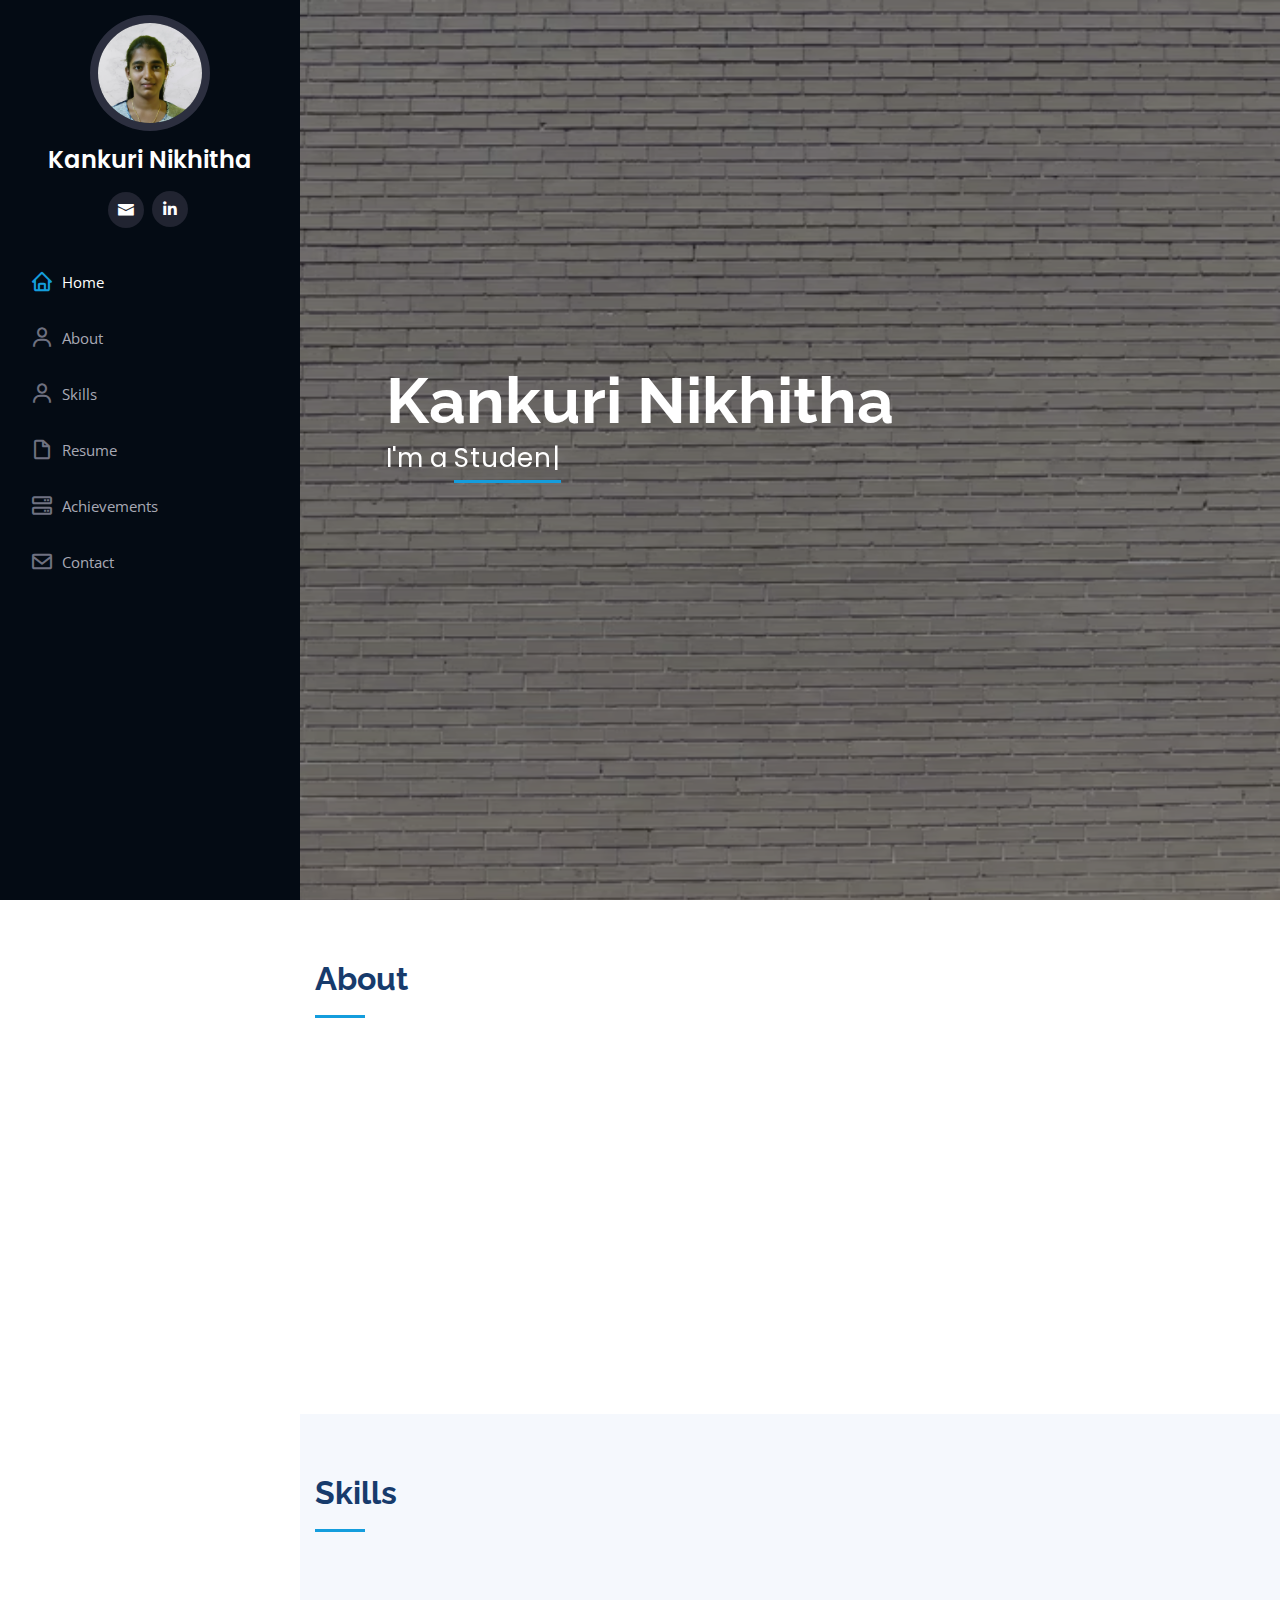
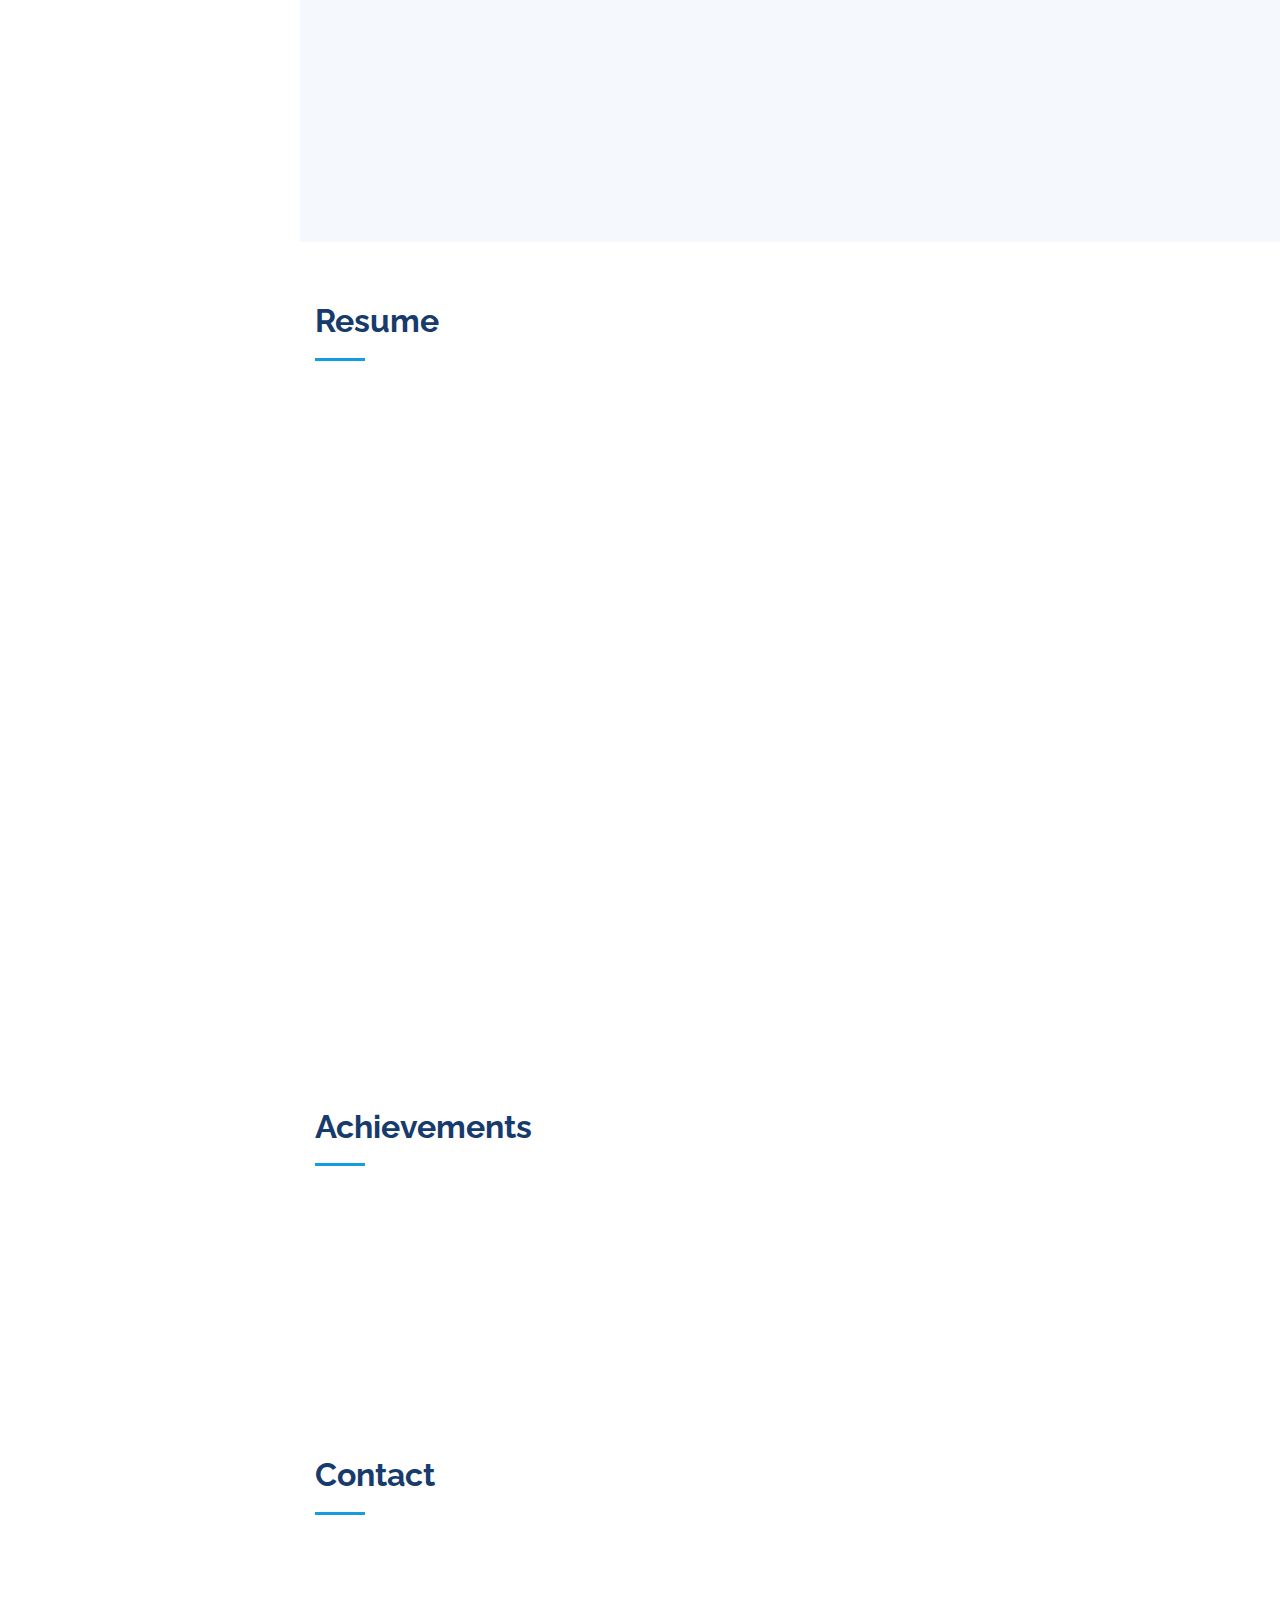
<file: index.html>
<!DOCTYPE html>
<html lang="en">

<head>
  <meta charset="utf-8">
  <meta content="width=device-width, initial-scale=1.0" name="viewport">

  <title>Kankuri Nikhitha</title>
  <meta content="" name="description">
  <meta content="" name="keywords">

  <!-- Google Fonts -->
  <link href="https://fonts.googleapis.com/css?family=Open+Sans:300,300i,400,400i,600,600i,700,700i|Raleway:300,300i,400,400i,500,500i,600,600i,700,700i|Poppins:300,300i,400,400i,500,500i,600,600i,700,700i" rel="stylesheet">

  <!-- Vendor CSS Files -->
  <link href="assets/vendor/bootstrap/css/bootstrap.min.css" rel="stylesheet">
  <link href="assets/vendor/icofont/icofont.min.css" rel="stylesheet">
  <link href="assets/vendor/boxicons/css/boxicons.min.css" rel="stylesheet">
  <link href="assets/vendor/venobox/venobox.css" rel="stylesheet">
  <link href="assets/vendor/owl.carousel/assets/owl.carousel.min.css" rel="stylesheet">
  <link href="assets/vendor/aos/aos.css" rel="stylesheet">

  <!-- Template Main CSS File -->
  <link href="assets/css/style.css" rel="stylesheet">

</head>

<body>

  <!-- ======= Mobile nav toggle button ======= -->
  <button type="button" class="mobile-nav-toggle d-xl-none"><i class="icofont-navigation-menu"></i></button>

  <!-- ======= Header ======= -->
  <header id="header">
    <div class="d-flex flex-column">

      <div class="profile">
        <img src="assets/img//profile-img.jpg" alt="" class="img-fluid rounded-circle">
        <h1 class="text-light"><a href="index.html">Kankuri Nikhitha</a></h1>
        <div class="social-links mt-3 text-center">
          <a href="nikhithakankuri@gmail.com" class=""><i class="icofont-envelope"></i></a>
          <a href="https://www.linkedin.com/in/nikhitha-k-9759351b0/" class="linkedin"><i class="bx bxl-linkedin"></i></a>
        </div>
      </div>

      <nav class="nav-menu">
        <ul>
          <li class="active"><a href="index.html"><i class="bx bx-home"></i> <span>Home</span></a></li>
          <li><a href="#about"><i class="bx bx-user"></i> <span>About</span></a></li>
          <li><a href="#skills"><i class="bx bx-user"></i> <span>Skills</span></a></li>
          <li><a href="#resume"><i class="bx bx-file-blank"></i> <span>Resume</span></a></li>
          <!--<li><a href="#portfolio"><i class="bx bx-book-content"></i> Projects</a></li>-->
          <li><a href="#services"><i class="bx bx-server"></i> Achievements</a></li>
          <li><a href="#contact"><i class="bx bx-envelope"></i> Contact</a></li>

        </ul>
      </nav><!-- .nav-menu -->
      <button type="button" class="mobile-nav-toggle d-xl-none"><i class="icofont-navigation-menu"></i></button>

    </div>
  </header><!-- End Header -->

  <!-- ======= Hero Section ======= -->
  <section id="hero" class="d-flex flex-column justify-content-center align-items-center">
    <div class="hero-container" data-aos="fade-in">
      <h1>Kankuri Nikhitha</h1>
      <p>I'm a <span class="typed" data-typed-items="Student, Developer, Self-Learner, Programmer"></span></p>
    </div>
  </section><!-- End Hero -->

  <main id="main">

    <!-- ======= About Section ======= -->
    <section id="about" class="about">
      <div class="container">

        <div class="section-title">
          <h2>About</h2>
        </div>

        <div class="row">
          <div class="col-lg-4" data-aos="fade-right">
            <img src="assets/img/profile-img.jpg" class="img-fluid" alt="">
          </div>
          <div class="col-lg-8 pt-4 pt-lg-0 content" data-aos="fade-left">
            <div class="row">
              <div class="col-12">
                <ul>
                  <li><i class="icofont-rounded-right"></i> <strong>College:</strong> National Institute of technology Raipur</li>
                  <li><i class="icofont-rounded-right"></i> <strong>Pursuing:</strong> B.Tech in Computer Science and Technology</li>
                  <li><i class="icofont-rounded-right"></i> <strong>Email</strong> nikhithakankuri@gmail.com</li>
                  <li><i class="icofont-rounded-right"></i> <strong>Phone:</strong> +91 8688269125</li>
                </ul>
              </div>
            </div>
            <p>I am currently pursuing BTech in National Institute of Technology Raipur. 
              As of now, I have started learning Web Development and I always love to explore things with great zeal.
              I am very enthusiastic to do competitive programming and apart from this, I love exploring places and doing Art Works.
            </p>
          </div>
        </div>

      </div>
    </section><!-- End About Section -->

    <!-- ======= Skills Section ======= -->
    <section id="skills" class="skills section-bg">
      <div class="container">

        <div class="section-title">
          <h2>Skills</h2>
        </div>

        <div class="row skills-content">

          <div class="col-lg-6" data-aos="fade-up">

            <div class="progress">
              <span class="skill">Data Structures <i class="val">90%</i></span>
              <div class="progress-bar-wrap">
                <div class="progress-bar" role="progressbar" aria-valuenow="90" aria-valuemin="0" aria-valuemax="100"></div>
              </div>
            </div>

            <div class="progress">
              <span class="skill">Algorithms <i class="val">90%</i></span>
              <div class="progress-bar-wrap">
                <div class="progress-bar" role="progressbar" aria-valuenow="90" aria-valuemin="0" aria-valuemax="100"></div>
              </div>
            </div>

            <div class="progress">
              <span class="skill">Java <i class="val">85%</i></span>
              <div class="progress-bar-wrap">
                <div class="progress-bar" role="progressbar" aria-valuenow="85" aria-valuemin="0" aria-valuemax="100"></div>
              </div>
            </div>

            <div class="progress">
              <span class="skill">Node JS <i class="val">50%</i></span>
              <div class="progress-bar-wrap">
                <div class="progress-bar" role="progressbar" aria-valuenow="50" aria-valuemin="0" aria-valuemax="100"></div>
              </div>
            </div>

          </div>

          <div class="col-lg-6" data-aos="fade-up" data-aos-delay="100">
            
            <div class="progress">
              <span class="skill">HTML <i class="val">85%</i></span>
              <div class="progress-bar-wrap">
                <div class="progress-bar" role="progressbar" aria-valuenow="85" aria-valuemin="0" aria-valuemax="100"></div>
              </div>
            </div>
            <div class="progress">
              <span class="skill">CSS <i class="val">80%</i></span>
              <div class="progress-bar-wrap">
                <div class="progress-bar" role="progressbar" aria-valuenow="80" aria-valuemin="0" aria-valuemax="100"></div>
              </div>
            </div>

            <div class="progress">
              <span class="skill">Bootstrap <i class="val">50%</i></span>
              <div class="progress-bar-wrap">
                <div class="progress-bar" role="progressbar" aria-valuenow="50" aria-valuemin="0" aria-valuemax="100"></div>
              </div>
            </div>

            <div class="progress">
              <span class="skill">Javascript <i class="val">70%</i></span>
              <div class="progress-bar-wrap">
                <div class="progress-bar" role="progressbar" aria-valuenow="70" aria-valuemin="0" aria-valuemax="100"></div>
              </div>
            </div>

          </div>

        </div>

      </div>
    </section><!-- End Skills Section -->

    <!-- ======= Resume Section ======= -->
    <section id="resume" class="resume">
      <div class="container">

        <div class="section-title">
          <h2>Resume</h2>
        </div>

        <div class="row">
          <div class="col-lg-10 ml-lg-4" data-aos="fade-up">
            <h3 class="resume-title">Education</h3>
            <div class="resume-item">
              <h4>Bachelors of Technology in Computer Science and Engineering</h4>
              <h5>2019 - 2023</h5>
              <p><em>National Institute of Technology, Raipur</em></p>
              <ul>
                <li>8.57/10.00 CGPA (Till 4th Semester)</li>
              </ul>
            </div>
            <div class="resume-item">
              <h4>Senior Secondary Education</h4>
              <h5>2017 - 2019</h5>
              <p><em>Sri Chaitanya Junior College</em></p>
              <ul>
                <li>9.94/10.00 CGPA</li>
              </ul>
            </div>
            <div class="resume-item">
              <h4>Secondary Education</h4>
              <h5>2017</h5>
              <p><em>Sri Chaitanya Hogh School</em></p>
              <ul>
                <li>10.00/10.00 CGPA</li>
              </ul>
            </div>

          </div>

          <!--
                      <div class="col-lg-6" data-aos="fade-up" data-aos-delay="100">
            <h3 class="resume-title">Professional Experience</h3>
            <div class="resume-item">
              <h4>Senior graphic design specialist</h4>
              <h5>2019 - Present</h5>
              <p><em>Experion, New York, NY </em></p>
              <ul>
                <li>Lead in the design, development, and implementation of the graphic, layout, and production communication materials</li>
                <li>Delegate tasks to the 7 members of the design team and provide counsel on all aspects of the project. </li>
                <li>Supervise the assessment of all graphic materials in order to ensure quality and accuracy of the design</li>
                <li>Oversee the efficient use of production project budgets ranging from $2,000 - $25,000</li>
              </ul>
            </div>
            <div class="resume-item">
              <h4>Graphic design specialist</h4>
              <h5>2017 - 2018</h5>
              <p><em>Stepping Stone Advertising, New York, NY</em></p>
              <ul>
                <li>Developed numerous marketing programs (logos, brochures,infographics, presentations, and advertisements).</li>
                <li>Managed up to 5 projects or tasks at a given time while under pressure</li>
                <li>Recommended and consulted with clients on the most appropriate graphic design</li>
                <li>Created 4+ design presentations and proposals a month for clients and account managers</li>
              </ul>
            </div>
          </div>

          -->
        
        </div>

      </div>
    </section><!-- End Resume Section -->

    <!-- ======= Portfolio Section ======= 
    <section id="portfolio" class="portfolio section-bg">
      <div class="container">

        <div class="section-title">
          <h2>Projects</h2>
        </div>

        <div class="row" data-aos="fade-up">
          <div class="col-lg-12 d-flex justify-content-center">
            <ul id="portfolio-flters">
              <li data-filter="*" class="filter-active">All</li>
              <li data-filter=".filter-web">Web</li>
              <li data-filter=".filter-app">App</li>
            </ul>
          </div>
        </div>

        <div class="row portfolio-container" data-aos="fade-up" data-aos-delay="100">

          <div class="col-lg-4 col-md-6 portfolio-item filter-web">
            <div class="portfolio-wrap">
              <img src="assets/img/portfolio/portfolio-1.jpg" class="img-fluid" alt="">
              <div class="portfolio-links">
                <a href="assets/img/portfolio/portfolio-1.jpg" data-gall="portfolioGallery" class="venobox" title="App 1"><i class="bx bx-plus"></i></a>
                <a href="./portfolio-details.html" title="More Details"><i class="bx bx-link"></i></a>
              </div>
            </div>
          </div>


        </div>

      </div>
    </section> End Portfolio Section -->

    <!-- ======= Achievements Section ======= -->
    <section id="services" class="services">
      <div class="container">

        <div class="section-title">
          <h2>Achievements</h2>
        </div>

        <div class="row">
          <div class="col-lg-4 col-md-6 icon-box" data-aos="fade-up">
            <div class="icon"><i class="icofont-earth"></i></div>
            <h4 class="title"><a href="">JEE Mains</a></h4>
            <p class="description">Among the top 1.05% out of 10 Lakh candidates</p>
          </div>
          <div class="col-lg-4 col-md-6 icon-box" data-aos="fade-up" data-aos-delay="100">
            <div class="icon"><i class="icofont-chart-bar-graph"></i></div>
            <h4 class="title"><a href="">IIT JEE Advanced</a></h4>
            <p class="description">Among the top 5% out of 2.45 Lakh candidates</p>
          </div>
        </div>

      </div>
    </section><!-- End Services Section -->

    <!-- ======= Contact Section ======= -->
    <section id="contact" class="contact">
      <div class="container">

        <div class="section-title">
          <h2>Contact</h2>
        </div>

        <div class="row" data-aos="fade-in">

          <div class="col-lg-5 d-flex align-items-stretch">
            <div class="info">
              <div class="email">
                <i class="icofont-envelope"></i>
                <h4>Email:</h4>
                <p>nikhithakankuri@gmail.com</p>
              </div>

              <div class="phone">
                <i class="icofont-phone"></i>
                <h4>Call:</h4>
                <p>+91 8688269125</p>
              </div>
            </div>

          </div>

          <div class="col-lg-7 mt-5 mt-lg-0 d-flex align-items-stretch">
            <form action="forms/contact.php" method="post" role="form" class="php-email-form">
              <div class="form-row">
                <div class="form-group col-md-6">
                  <label for="name">Your Name</label>
                  <input type="text" name="name" class="form-control" id="name" data-rule="minlen:4" data-msg="Please enter at least 4 chars" />
                  <div class="validate"></div>
                </div>
                <div class="form-group col-md-6">
                  <label for="name">Your Email</label>
                  <input type="email" class="form-control" name="email" id="email" data-rule="email" data-msg="Please enter a valid email" />
                  <div class="validate"></div>
                </div>
              </div>
              <div class="form-group">
                <label for="name">Subject</label>
                <input type="text" class="form-control" name="subject" id="subject" data-rule="minlen:4" data-msg="Please enter at least 8 chars of subject" />
                <div class="validate"></div>
              </div>
              <div class="form-group">
                <label for="name">Message</label>
                <textarea class="form-control" name="message" rows="10" data-rule="required" data-msg="Please write something for us"></textarea>
                <div class="validate"></div>
              </div>
              <div class="mb-3">
                <div class="loading">Loading</div>
                <div class="error-message"></div>
                <div class="sent-message">Your message has been sent. Thank you!</div>
              </div>
              <div class="text-center"><button type="submit">Send Message</button></div>
            </form>
          </div>

        </div>

      </div>
    </section><!-- End Contact Section -->

  </main><!-- End #main -->

  <!-- ======= Footer ======= 
  <footer id="footer">
    <div class="container">
      <div class="copyright">
        &copy; Copyright <strong><span>Mystery Code</span></strong>
      </div>
      <div class="credits">
       Designed by <a href="#">Mystery Code</a>
      </div>
    </div> 
  </footer>-->

  <a href="#" class="back-to-top"><i class="icofont-simple-up"></i></a>

  <!-- Vendor JS Files -->
  <script src="assets/vendor/jquery/jquery.min.js"></script>
  <script src="assets/vendor/bootstrap/js/bootstrap.bundle.min.js"></script>
  <script src="assets/vendor/jquery.easing/jquery.easing.min.js"></script>
  <script src="assets/vendor/php-email-form/validate.js"></script>
  <script src="assets/vendor/waypoints/jquery.waypoints.min.js"></script>
  <script src="assets/vendor/counterup/counterup.min.js"></script>
  <script src="assets/vendor/isotope-layout/isotope.pkgd.min.js"></script>
  <script src="assets/vendor/venobox/venobox.min.js"></script>
  <script src="assets/vendor/owl.carousel/owl.carousel.min.js"></script>
  <script src="assets/vendor/typed.js/typed.min.js"></script>
  <script src="assets/vendor/aos/aos.js"></script>

  <!-- Template Main JS File -->
  <script src="assets/js/main.js"></script>

</body>

</html>
</file>
<file: assets/vendor/venobox/venobox.css>
/* ------ venobox.css --------*/
.vbox-overlay *, .vbox-overlay *:before, .vbox-overlay *:after{
    -webkit-backface-visibility: hidden;
    -webkit-box-sizing:border-box;
    -moz-box-sizing:border-box;
    box-sizing:border-box;
}
.vbox-overlay * { 
    -webkit-backface-visibility: visible;
    backface-visibility: visible;
}
.vbox-overlay{
    display: -webkit-flex;
    display: flex;
    -webkit-flex-direction: column;
    flex-direction: column;
    -webkit-justify-content: center;
    justify-content: center;
    -webkit-align-items: center;
    align-items: center;
    position: fixed;
    left: 0;
    top: 0;
    bottom: 0;
    right: 0;
    z-index: 999999;
}

/* ----- navigation ----- */
.vbox-title{
    width: 100%;
    height: 40px;
    float: left;
    text-align: center;
    line-height: 28px;
    font-size: 12px;
    padding: 6px 50px;
    overflow: hidden;
    position: fixed;
    display: none;
    left: 0;
    z-index: 89;
}
.vbox-close{
    cursor: pointer;
    position: fixed;
    top: -1px;
    right: 0;
    width: 50px;
    height: 40px;
    padding: 6px;
    display: block;
    background-position:10px center;
    overflow: hidden;
    font-size: 24px;
    line-height: 1;
    text-align: center;
    z-index: 99;
}
.vbox-left{
    cursor: pointer;
    position: fixed;
    left: 0;
    height: 40px;
    overflow: hidden;
    line-height: 28px;
    font-size: 12px;
    z-index: 99;
    display: flex;
    align-items:center;
}
.vbox-num{
    display: inline-block;
    margin: 6px 0 6px 15px;
}
/* ----- Social share ----- */
.vbox-share{
    line-height: 28px;
    font-size: 12px;
    overflow: hidden;
    position: fixed;
    left: 0;
    z-index: 98;
    display: flex;
    align-items:center;
    justify-content: center;
    width: 100%;
    text-align: center;
}
.vbox-share svg{
    max-height: 28px;
    width: 28px;
    z-index: 10;
    margin-left: 12px;
    margin-top: 6px;
    margin-bottom: 6px;
    vertical-align: middle;
}


/* ----- navigation ARROWS ----- */
.vbox-next, .vbox-prev{
    position: fixed;
    top: 50%;
    margin-top: -15px;
    overflow: hidden;
    cursor: pointer;
    display: block;
    width: 45px;
    height: 45px;
    z-index: 99;
}
.vbox-next span, .vbox-prev span{
    position: relative;
    width: 20px;
    height: 20px;
    border: 2px solid transparent;
    border-top-color: #B6B6B6;
    border-right-color: #B6B6B6;
    text-indent: -100px;
    position: absolute;
    top: 8px;
    display: block;
}
.vbox-prev{
    left: 15px;
}
.vbox-next{
    right: 15px;
}
.vbox-prev span{
    left: 10px;
    -ms-transform: rotate(-135deg);
    -webkit-transform: rotate(-135deg);
    transform: rotate(-135deg);
}
.vbox-next span{
    -ms-transform: rotate(45deg);
    -webkit-transform: rotate(45deg);
    transform: rotate(45deg);
    right: 10px;
}
/* ------- inline window ------ */
.vbox-inline{
    width: 420px;
    height: 315px;
    height: 70vh;
    padding: 10px;
    background: #fff;
    margin: 0 auto;
    overflow: auto;
    text-align: left;
}
/* ------- Video & iFrames window ------ */
.venoframe{
    max-width: 100%;
    width: 100%;
    border: none;
    width: 100%;
    height: 260px;
    height: 70vh;
}
.venoframe.vbvid{
    height: 260px;
}
@media (min-width: 768px) {
    .venoframe, .vbox-inline{
        width: 90%;
        height: 360px;
        height: 70vh;
    }
    .venoframe.vbvid{
        width: 640px;
        height: 360px;
    }
}
@media (min-width: 992px) {
    .venoframe, .vbox-inline{
        max-width: 1200px;
        width: 80%;
        height: 540px;
        height: 70vh;
    }
    .venoframe.vbvid{
        width: 960px;
        height: 540px;
    }
}
/* 
Please do NOT edit this part! 
or at least read this note: http://i.imgur.com/7C0ws9e.gif
*/
.vbox-open{
    overflow: hidden;
}
.vbox-container{
    position: absolute;
    left: 0;
    right: 0;
    top: 0;
    bottom: 0;
    overflow-x: hidden;
    overflow-y: scroll;
    overflow-scrolling: touch;
    -webkit-overflow-scrolling: touch;
    z-index: 20;
    max-height: 100%;

}

.vbox-content{
    text-align: center;
    float: left;
    width: 100%;
    position: relative;
    overflow: hidden;
    padding: 20px 4%;
}
.vbox-container img{
    max-width: 100%;
    height: auto;
}
.vbox-figlio{
    box-shadow: 0 0 12px rgba(0,0,0,0.19), 0 6px 6px rgba(0,0,0,0.23);
    max-width: 100%;
    text-align: initial;
}
img.vbox-figlio{
    -webkit-user-select: none;
-khtml-user-select: none;
-moz-user-select: none;
-o-user-select: none;
user-select: none;
}
.vbox-content.swipe-left{
    margin-left: -200px !important;
}
.vbox-content.swipe-right{
    margin-left: 200px !important;
}
.vbox-animated{
    webkit-transition: margin 300ms ease-out;
    transition: margin 300ms ease-out;
}

/* ---------- preloader ----------
 * SPINKIT 
 * http://tobiasahlin.com/spinkit/
-------------------------------- */
.sk-double-bounce,.sk-rotating-plane{width:40px;height:40px;margin:40px auto}.sk-rotating-plane{background-color:#333;-webkit-animation:sk-rotatePlane 1.2s infinite ease-in-out;animation:sk-rotatePlane 1.2s infinite ease-in-out}@-webkit-keyframes sk-rotatePlane{0%{-webkit-transform:perspective(120px) rotateX(0) rotateY(0);transform:perspective(120px) rotateX(0) rotateY(0)}50%{-webkit-transform:perspective(120px) rotateX(-180.1deg) rotateY(0);transform:perspective(120px) rotateX(-180.1deg) rotateY(0)}100%{-webkit-transform:perspective(120px) rotateX(-180deg) rotateY(-179.9deg);transform:perspective(120px) rotateX(-180deg) rotateY(-179.9deg)}}@keyframes sk-rotatePlane{0%{-webkit-transform:perspective(120px) rotateX(0) rotateY(0);transform:perspective(120px) rotateX(0) rotateY(0)}50%{-webkit-transform:perspective(120px) rotateX(-180.1deg) rotateY(0);transform:perspective(120px) rotateX(-180.1deg) rotateY(0)}100%{-webkit-transform:perspective(120px) rotateX(-180deg) rotateY(-179.9deg);transform:perspective(120px) rotateX(-180deg) rotateY(-179.9deg)}}.sk-double-bounce{position:relative}.sk-double-bounce .sk-child{width:100%;height:100%;border-radius:50%;background-color:#333;opacity:.6;position:absolute;top:0;left:0;-webkit-animation:sk-doubleBounce 2s infinite ease-in-out;animation:sk-doubleBounce 2s infinite ease-in-out}.sk-chasing-dots .sk-child,.sk-spinner-pulse,.sk-three-bounce .sk-child{background-color:#333;border-radius:100%}.sk-double-bounce .sk-double-bounce2{-webkit-animation-delay:-1s;animation-delay:-1s}@-webkit-keyframes sk-doubleBounce{0%,100%{-webkit-transform:scale(0);transform:scale(0)}50%{-webkit-transform:scale(1);transform:scale(1)}}@keyframes sk-doubleBounce{0%,100%{-webkit-transform:scale(0);transform:scale(0)}50%{-webkit-transform:scale(1);transform:scale(1)}}.sk-wave{margin:40px auto;width:50px;height:40px;text-align:center;font-size:10px}.sk-wave .sk-rect{background-color:#333;height:100%;width:6px;display:inline-block;-webkit-animation:sk-waveStretchDelay 1.2s infinite ease-in-out;animation:sk-waveStretchDelay 1.2s infinite ease-in-out}.sk-wave .sk-rect1{-webkit-animation-delay:-1.2s;animation-delay:-1.2s}.sk-wave .sk-rect2{-webkit-animation-delay:-1.1s;animation-delay:-1.1s}.sk-wave .sk-rect3{-webkit-animation-delay:-1s;animation-delay:-1s}.sk-wave .sk-rect4{-webkit-animation-delay:-.9s;animation-delay:-.9s}.sk-wave .sk-rect5{-webkit-animation-delay:-.8s;animation-delay:-.8s}@-webkit-keyframes sk-waveStretchDelay{0%,100%,40%{-webkit-transform:scaleY(.4);transform:scaleY(.4)}20%{-webkit-transform:scaleY(1);transform:scaleY(1)}}@keyframes sk-waveStretchDelay{0%,100%,40%{-webkit-transform:scaleY(.4);transform:scaleY(.4)}20%{-webkit-transform:scaleY(1);transform:scaleY(1)}}.sk-wandering-cubes{margin:40px auto;width:40px;height:40px;position:relative}.sk-wandering-cubes .sk-cube{background-color:#333;width:10px;height:10px;position:absolute;top:0;left:0;-webkit-animation:sk-wanderingCube 1.8s ease-in-out -1.8s infinite both;animation:sk-wanderingCube 1.8s ease-in-out -1.8s infinite both}.sk-chasing-dots,.sk-spinner-pulse{width:40px;height:40px;margin:40px auto}.sk-wandering-cubes .sk-cube2{-webkit-animation-delay:-.9s;animation-delay:-.9s}@-webkit-keyframes sk-wanderingCube{0%{-webkit-transform:rotate(0);transform:rotate(0)}25%{-webkit-transform:translateX(30px) rotate(-90deg) scale(.5);transform:translateX(30px) rotate(-90deg) scale(.5)}50%{-webkit-transform:translateX(30px) translateY(30px) rotate(-179deg);transform:translateX(30px) translateY(30px) rotate(-179deg)}50.1%{-webkit-transform:translateX(30px) translateY(30px) rotate(-180deg);transform:translateX(30px) translateY(30px) rotate(-180deg)}75%{-webkit-transform:translateX(0) translateY(30px) rotate(-270deg) scale(.5);transform:translateX(0) translateY(30px) rotate(-270deg) scale(.5)}100%{-webkit-transform:rotate(-360deg);transform:rotate(-360deg)}}@keyframes sk-wanderingCube{0%{-webkit-transform:rotate(0);transform:rotate(0)}25%{-webkit-transform:translateX(30px) rotate(-90deg) scale(.5);transform:translateX(30px) rotate(-90deg) scale(.5)}50%{-webkit-transform:translateX(30px) translateY(30px) rotate(-179deg);transform:translateX(30px) translateY(30px) rotate(-179deg)}50.1%{-webkit-transform:translateX(30px) translateY(30px) rotate(-180deg);transform:translateX(30px) translateY(30px) rotate(-180deg)}75%{-webkit-transform:translateX(0) translateY(30px) rotate(-270deg) scale(.5);transform:translateX(0) translateY(30px) rotate(-270deg) scale(.5)}100%{-webkit-transform:rotate(-360deg);transform:rotate(-360deg)}}.sk-spinner-pulse{-webkit-animation:sk-pulseScaleOut 1s infinite ease-in-out;animation:sk-pulseScaleOut 1s infinite ease-in-out}@-webkit-keyframes sk-pulseScaleOut{0%{-webkit-transform:scale(0);transform:scale(0)}100%{-webkit-transform:scale(1);transform:scale(1);opacity:0}}@keyframes sk-pulseScaleOut{0%{-webkit-transform:scale(0);transform:scale(0)}100%{-webkit-transform:scale(1);transform:scale(1);opacity:0}}.sk-chasing-dots{position:relative;text-align:center;-webkit-animation:sk-chasingDotsRotate 2s infinite linear;animation:sk-chasingDotsRotate 2s infinite linear}.sk-chasing-dots .sk-child{width:60%;height:60%;display:inline-block;position:absolute;top:0;-webkit-animation:sk-chasingDotsBounce 2s infinite ease-in-out;animation:sk-chasingDotsBounce 2s infinite ease-in-out}.sk-chasing-dots .sk-dot2{top:auto;bottom:0;-webkit-animation-delay:-1s;animation-delay:-1s}@-webkit-keyframes sk-chasingDotsRotate{100%{-webkit-transform:rotate(360deg);transform:rotate(360deg)}}@keyframes sk-chasingDotsRotate{100%{-webkit-transform:rotate(360deg);transform:rotate(360deg)}}@-webkit-keyframes sk-chasingDotsBounce{0%,100%{-webkit-transform:scale(0);transform:scale(0)}50%{-webkit-transform:scale(1);transform:scale(1)}}@keyframes sk-chasingDotsBounce{0%,100%{-webkit-transform:scale(0);transform:scale(0)}50%{-webkit-transform:scale(1);transform:scale(1)}}.sk-three-bounce{margin:40px auto;width:80px;text-align:center}.sk-three-bounce .sk-child{width:20px;height:20px;display:inline-block;-webkit-animation:sk-three-bounce 1.4s ease-in-out 0s infinite both;animation:sk-three-bounce 1.4s ease-in-out 0s infinite both}.sk-circle .sk-child:before,.sk-fading-circle .sk-circle:before{display:block;border-radius:100%;content:'';background-color:#333}.sk-three-bounce .sk-bounce1{-webkit-animation-delay:-.32s;animation-delay:-.32s}.sk-three-bounce .sk-bounce2{-webkit-animation-delay:-.16s;animation-delay:-.16s}@-webkit-keyframes sk-three-bounce{0%,100%,80%{-webkit-transform:scale(0);transform:scale(0)}40%{-webkit-transform:scale(1);transform:scale(1)}}@keyframes sk-three-bounce{0%,100%,80%{-webkit-transform:scale(0);transform:scale(0)}40%{-webkit-transform:scale(1);transform:scale(1)}}.sk-circle{margin:40px auto;width:40px;height:40px;position:relative}.sk-circle .sk-child{width:100%;height:100%;position:absolute;left:0;top:0}.sk-circle .sk-child:before{margin:0 auto;width:15%;height:15%;-webkit-animation:sk-circleBounceDelay 1.2s infinite ease-in-out both;animation:sk-circleBounceDelay 1.2s infinite ease-in-out both}.sk-circle .sk-circle2{-webkit-transform:rotate(30deg);-ms-transform:rotate(30deg);transform:rotate(30deg)}.sk-circle .sk-circle3{-webkit-transform:rotate(60deg);-ms-transform:rotate(60deg);transform:rotate(60deg)}.sk-circle .sk-circle4{-webkit-transform:rotate(90deg);-ms-transform:rotate(90deg);transform:rotate(90deg)}.sk-circle .sk-circle5{-webkit-transform:rotate(120deg);-ms-transform:rotate(120deg);transform:rotate(120deg)}.sk-circle .sk-circle6{-webkit-transform:rotate(150deg);-ms-transform:rotate(150deg);transform:rotate(150deg)}.sk-circle .sk-circle7{-webkit-transform:rotate(180deg);-ms-transform:rotate(180deg);transform:rotate(180deg)}.sk-circle .sk-circle8{-webkit-transform:rotate(210deg);-ms-transform:rotate(210deg);transform:rotate(210deg)}.sk-circle .sk-circle9{-webkit-transform:rotate(240deg);-ms-transform:rotate(240deg);transform:rotate(240deg)}.sk-circle .sk-circle10{-webkit-transform:rotate(270deg);-ms-transform:rotate(270deg);transform:rotate(270deg)}.sk-circle .sk-circle11{-webkit-transform:rotate(300deg);-ms-transform:rotate(300deg);transform:rotate(300deg)}.sk-circle .sk-circle12{-webkit-transform:rotate(330deg);-ms-transform:rotate(330deg);transform:rotate(330deg)}.sk-circle .sk-circle2:before{-webkit-animation-delay:-1.1s;animation-delay:-1.1s}.sk-circle .sk-circle3:before{-webkit-animation-delay:-1s;animation-delay:-1s}.sk-circle .sk-circle4:before{-webkit-animation-delay:-.9s;animation-delay:-.9s}.sk-circle .sk-circle5:before{-webkit-animation-delay:-.8s;animation-delay:-.8s}.sk-circle .sk-circle6:before{-webkit-animation-delay:-.7s;animation-delay:-.7s}.sk-circle .sk-circle7:before{-webkit-animation-delay:-.6s;animation-delay:-.6s}.sk-circle .sk-circle8:before{-webkit-animation-delay:-.5s;animation-delay:-.5s}.sk-circle .sk-circle9:before{-webkit-animation-delay:-.4s;animation-delay:-.4s}.sk-circle .sk-circle10:before{-webkit-animation-delay:-.3s;animation-delay:-.3s}.sk-circle .sk-circle11:before{-webkit-animation-delay:-.2s;animation-delay:-.2s}.sk-circle .sk-circle12:before{-webkit-animation-delay:-.1s;animation-delay:-.1s}@-webkit-keyframes sk-circleBounceDelay{0%,100%,80%{-webkit-transform:scale(0);transform:scale(0)}40%{-webkit-transform:scale(1);transform:scale(1)}}@keyframes sk-circleBounceDelay{0%,100%,80%{-webkit-transform:scale(0);transform:scale(0)}40%{-webkit-transform:scale(1);transform:scale(1)}}.sk-cube-grid{width:40px;height:40px;margin:40px auto}.sk-cube-grid .sk-cube{width:33.33%;height:33.33%;background-color:#333;float:left;-webkit-animation:sk-cubeGridScaleDelay 1.3s infinite ease-in-out;animation:sk-cubeGridScaleDelay 1.3s infinite ease-in-out}.sk-cube-grid .sk-cube1{-webkit-animation-delay:.2s;animation-delay:.2s}.sk-cube-grid .sk-cube2{-webkit-animation-delay:.3s;animation-delay:.3s}.sk-cube-grid .sk-cube3{-webkit-animation-delay:.4s;animation-delay:.4s}.sk-cube-grid .sk-cube4{-webkit-animation-delay:.1s;animation-delay:.1s}.sk-cube-grid .sk-cube5{-webkit-animation-delay:.2s;animation-delay:.2s}.sk-cube-grid .sk-cube6{-webkit-animation-delay:.3s;animation-delay:.3s}.sk-cube-grid .sk-cube7{-webkit-animation-delay:0ms;animation-delay:0ms}.sk-cube-grid .sk-cube8{-webkit-animation-delay:.1s;animation-delay:.1s}.sk-cube-grid .sk-cube9{-webkit-animation-delay:.2s;animation-delay:.2s}@-webkit-keyframes sk-cubeGridScaleDelay{0%,100%,70%{-webkit-transform:scale3D(1,1,1);transform:scale3D(1,1,1)}35%{-webkit-transform:scale3D(0,0,1);transform:scale3D(0,0,1)}}@keyframes sk-cubeGridScaleDelay{0%,100%,70%{-webkit-transform:scale3D(1,1,1);transform:scale3D(1,1,1)}35%{-webkit-transform:scale3D(0,0,1);transform:scale3D(0,0,1)}}.sk-fading-circle{margin:40px auto;width:40px;height:40px;position:relative}.sk-fading-circle .sk-circle{width:100%;height:100%;position:absolute;left:0;top:0}.sk-fading-circle .sk-circle:before{margin:0 auto;width:15%;height:15%;-webkit-animation:sk-circleFadeDelay 1.2s infinite ease-in-out both;animation:sk-circleFadeDelay 1.2s infinite ease-in-out both}.sk-fading-circle .sk-circle2{-webkit-transform:rotate(30deg);-ms-transform:rotate(30deg);transform:rotate(30deg)}.sk-fading-circle .sk-circle3{-webkit-transform:rotate(60deg);-ms-transform:rotate(60deg);transform:rotate(60deg)}.sk-fading-circle .sk-circle4{-webkit-transform:rotate(90deg);-ms-transform:rotate(90deg);transform:rotate(90deg)}.sk-fading-circle .sk-circle5{-webkit-transform:rotate(120deg);-ms-transform:rotate(120deg);transform:rotate(120deg)}.sk-fading-circle .sk-circle6{-webkit-transform:rotate(150deg);-ms-transform:rotate(150deg);transform:rotate(150deg)}.sk-fading-circle .sk-circle7{-webkit-transform:rotate(180deg);-ms-transform:rotate(180deg);transform:rotate(180deg)}.sk-fading-circle .sk-circle8{-webkit-transform:rotate(210deg);-ms-transform:rotate(210deg);transform:rotate(210deg)}.sk-fading-circle .sk-circle9{-webkit-transform:rotate(240deg);-ms-transform:rotate(240deg);transform:rotate(240deg)}.sk-fading-circle .sk-circle10{-webkit-transform:rotate(270deg);-ms-transform:rotate(270deg);transform:rotate(270deg)}.sk-fading-circle .sk-circle11{-webkit-transform:rotate(300deg);-ms-transform:rotate(300deg);transform:rotate(300deg)}.sk-fading-circle .sk-circle12{-webkit-transform:rotate(330deg);-ms-transform:rotate(330deg);transform:rotate(330deg)}.sk-fading-circle .sk-circle2:before{-webkit-animation-delay:-1.1s;animation-delay:-1.1s}.sk-fading-circle .sk-circle3:before{-webkit-animation-delay:-1s;animation-delay:-1s}.sk-fading-circle .sk-circle4:before{-webkit-animation-delay:-.9s;animation-delay:-.9s}.sk-fading-circle .sk-circle5:before{-webkit-animation-delay:-.8s;animation-delay:-.8s}.sk-fading-circle .sk-circle6:before{-webkit-animation-delay:-.7s;animation-delay:-.7s}.sk-fading-circle .sk-circle7:before{-webkit-animation-delay:-.6s;animation-delay:-.6s}.sk-fading-circle .sk-circle8:before{-webkit-animation-delay:-.5s;animation-delay:-.5s}.sk-fading-circle .sk-circle9:before{-webkit-animation-delay:-.4s;animation-delay:-.4s}.sk-fading-circle .sk-circle10:before{-webkit-animation-delay:-.3s;animation-delay:-.3s}.sk-fading-circle .sk-circle11:before{-webkit-animation-delay:-.2s;animation-delay:-.2s}.sk-fading-circle .sk-circle12:before{-webkit-animation-delay:-.1s;animation-delay:-.1s}@-webkit-keyframes sk-circleFadeDelay{0%,100%,39%{opacity:0}40%{opacity:1}}@keyframes sk-circleFadeDelay{0%,100%,39%{opacity:0}40%{opacity:1}}.sk-folding-cube{margin:40px auto;width:40px;height:40px;position:relative;-webkit-transform:rotateZ(45deg);transform:rotateZ(45deg)}.sk-folding-cube .sk-cube{float:left;width:50%;height:50%;position:relative;-webkit-transform:scale(1.1);-ms-transform:scale(1.1);transform:scale(1.1)}.sk-folding-cube .sk-cube:before{content:'';position:absolute;top:0;left:0;width:100%;height:100%;background-color:#333;-webkit-animation:sk-foldCubeAngle 2.4s infinite linear both;animation:sk-foldCubeAngle 2.4s infinite linear both;-webkit-transform-origin:100% 100%;-ms-transform-origin:100% 100%;transform-origin:100% 100%}.sk-folding-cube .sk-cube2{-webkit-transform:scale(1.1) rotateZ(90deg);transform:scale(1.1) rotateZ(90deg)}.sk-folding-cube .sk-cube3{-webkit-transform:scale(1.1) rotateZ(180deg);transform:scale(1.1) rotateZ(180deg)}.sk-folding-cube .sk-cube4{-webkit-transform:scale(1.1) rotateZ(270deg);transform:scale(1.1) rotateZ(270deg)}.sk-folding-cube .sk-cube2:before{-webkit-animation-delay:.3s;animation-delay:.3s}.sk-folding-cube .sk-cube3:before{-webkit-animation-delay:.6s;animation-delay:.6s}.sk-folding-cube .sk-cube4:before{-webkit-animation-delay:.9s;animation-delay:.9s}@-webkit-keyframes sk-foldCubeAngle{0%,10%{-webkit-transform:perspective(140px) rotateX(-180deg);transform:perspective(140px) rotateX(-180deg);opacity:0}25%,75%{-webkit-transform:perspective(140px) rotateX(0);transform:perspective(140px) rotateX(0);opacity:1}100%,90%{-webkit-transform:perspective(140px) rotateY(180deg);transform:perspective(140px) rotateY(180deg);opacity:0}}@keyframes sk-foldCubeAngle{0%,10%{-webkit-transform:perspective(140px) rotateX(-180deg);transform:perspective(140px) rotateX(-180deg);opacity:0}25%,75%{-webkit-transform:perspective(140px) rotateX(0);transform:perspective(140px) rotateX(0);opacity:1}100%,90%{-webkit-transform:perspective(140px) rotateY(180deg);transform:perspective(140px) rotateY(180deg);opacity:0}}
</file>
<file: assets/css/style.css>
/*--------------------------------------------------------------
# General
--------------------------------------------------------------*/
body {
  font-family: "Open Sans", sans-serif;
  color: #272829;
}

a {
  color: #149ddd;
}

a:hover {
  color: #37b3ed;
  text-decoration: none;
}

h1, h2, h3, h4, h5, h6 {
  font-family: "Raleway", sans-serif;
}

/*--------------------------------------------------------------
# Back to top button
--------------------------------------------------------------*/
.back-to-top {
  position: fixed;
  display: none;
  width: 40px;
  height: 40px;
  border-radius: 50px;
  right: 15px;
  bottom: 15px;
  background: #149ddd;
  color: #fff;
  transition: display 0.5s ease-in-out;
  z-index: 99999;
}

.back-to-top i {
  font-size: 24px;
  position: absolute;
  top: 7px;
  left: 8px;
}

.back-to-top:hover {
  color: #fff;
  background: #2eafec;
  transition: background 0.2s ease-in-out;
}

/*--------------------------------------------------------------
# Header
--------------------------------------------------------------*/
#header {
  position: fixed;
  top: 0;
  left: 0;
  bottom: 0;
  width: 300px;
  transition: all ease-in-out 0.5s;
  z-index: 9997;
  transition: all 0.5s;
  padding: 0 15px;
  background: #040b14;
  overflow-y: auto;
}

#header .profile img {
  margin: 15px auto;
  display: block;
  width: 120px;
  border: 8px solid #2c2f3f;
}

#header .profile h1 {
  font-size: 24px;
  margin: 0;
  padding: 0;
  font-weight: 600;
  -moz-text-align-last: center;
  text-align-last: center;
  font-family: "Poppins", sans-serif;
}

#header .profile h1 a, #header .profile h1 a:hover {
  color: #fff;
  text-decoration: none;
}

#header .profile .social-links a {
  font-size: 18px;
  display: inline-block;
  background: #212431;
  color: #fff;
  line-height: 1;
  padding: 8px 0;
  margin-right: 4px;
  border-radius: 50%;
  text-align: center;
  width: 36px;
  height: 36px;
  transition: 0.3s;
}

#header .profile .social-links a:hover {
  background: #149ddd;
  color: #fff;
  text-decoration: none;
}

#main {
  margin-left: 300px;
}

@media (max-width: 1199px) {
  #header {
    left: -300px;
  }
  #main {
    margin-left: 0;
  }
}

/*--------------------------------------------------------------
# Navigation Menu
--------------------------------------------------------------*/
/* Desktop Navigation */
.nav-menu {
  padding-top: 30px;
}

.nav-menu * {
  margin: 0;
  padding: 0;
  list-style: none;
}

.nav-menu > ul > li {
  position: relative;
  white-space: nowrap;
}

.nav-menu a {
  display: flex;
  align-items: center;
  color: #a8a9b4;
  padding: 12px 15px;
  margin-bottom: 8px;
  transition: 0.3s;
  font-size: 15px;
}

.nav-menu a i {
  font-size: 24px;
  padding-right: 8px;
  color: #6f7180;
}

.nav-menu a:hover, .nav-menu .active > a, .nav-menu li:hover > a {
  text-decoration: none;
  color: #fff;
}

.nav-menu a:hover i, .nav-menu .active > a i, .nav-menu li:hover > a i {
  color: #149ddd;
}

/* Mobile Navigation */
.mobile-nav-toggle {
  position: fixed;
  right: 15px;
  top: 15px;
  z-index: 9998;
  border: 0;
  background: none;
  font-size: 24px;
  transition: all 0.4s;
  outline: none !important;
  line-height: 1;
  cursor: pointer;
  text-align: right;
}

.mobile-nav-toggle i {
  color: #149ddd;
}

.mobile-nav-active {
  overflow: hidden;
}

.mobile-nav-active #header {
  left: 0;
}

.mobile-nav-active .mobile-nav-toggle i {
  color: #fff;
}

/*--------------------------------------------------------------
# Hero Section
--------------------------------------------------------------*/
#hero {
  width: 100%;
  height: 100vh;
  background: url("../img/hero-bg2.avif") top center;
  background-size: cover;
}

#hero:before {
  content: "";
  background: rgba(5, 13, 24, 0.3);
  position: absolute;
  bottom: 0;
  top: 0;
  left: 0;
  right: 0;
  z-index: 1;
}

#hero .hero-container {
  position: relative;
  z-index: 2;
  min-width: 300px;
}

#hero h1 {
  margin: 0 0 10px 0;
  font-size: 64px;
  font-weight: 700;
  line-height: 56px;
  color: #fff;
}

#hero p {
  color: #fff;
  margin-bottom: 50px;
  font-size: 26px;
  font-family: "Poppins", sans-serif;
}

#hero p span {
  color: #fff;
  padding-bottom: 4px;
  letter-spacing: 1px;
  border-bottom: 3px solid #149ddd;
}

@media (min-width: 1024px) {
  #hero {
    background-attachment: fixed;
  }
}

@media (max-width: 768px) {
  #hero h1 {
    font-size: 28px;
    line-height: 36px;
  }
  #hero h2 {
    font-size: 18px;
    line-height: 24px;
    margin-bottom: 30px;
  }
}

/*--------------------------------------------------------------
# Sections General
--------------------------------------------------------------*/
section {
  padding: 60px 0;
  overflow: hidden;
}

.section-bg {
  background: #f5f8fd;
}

.section-title {
  padding-bottom: 30px;
}

.section-title h2 {
  font-size: 32px;
  font-weight: bold;
  margin-bottom: 20px;
  padding-bottom: 20px;
  position: relative;
  color: #173b6c;
}

.section-title h2::after {
  content: '';
  position: absolute;
  display: block;
  width: 50px;
  height: 3px;
  background: #149ddd;
  bottom: 0;
  left: 0;
}

.section-title p {
  margin-bottom: 0;
}

/*--------------------------------------------------------------
# About
--------------------------------------------------------------*/
.about .content h3 {
  font-weight: 700;
  font-size: 26px;
  color: #173b6c;
}

.about .content ul {
  list-style: none;
  padding: 0;
}

.about .content ul li {
  padding-bottom: 10px;
}

.about .content ul i {
  font-size: 20px;
  padding-right: 2px;
  color: #149ddd;
}

.about .content p:last-child {
  margin-bottom: 0;
}

/*--------------------------------------------------------------
# Facts
--------------------------------------------------------------*/
.facts {
  padding-bottom: 30px;
}

.facts .count-box {
  padding: 30px;
  width: 100%;
}

.facts .count-box i {
  display: block;
  font-size: 44px;
  color: #149ddd;
  float: left;
}

.facts .count-box span {
  font-size: 48px;
  line-height: 40px;
  display: block;
  font-weight: 700;
  color: #050d18;
  margin-left: 60px;
}

.facts .count-box p {
  padding: 15px 0 0 0;
  margin: 0 0 0 60px;
  font-family: "Raleway", sans-serif;
  font-size: 14px;
  color: #122f57;
}

.facts .count-box a {
  font-weight: 600;
  display: block;
  margin-top: 20px;
  color: #122f57;
  font-size: 15px;
  font-family: "Poppins", sans-serif;
  transition: ease-in-out 0.3s;
}

.facts .count-box a:hover {
  color: #1f5297;
}

/*--------------------------------------------------------------
# Akills
--------------------------------------------------------------*/
.skills .progress {
  height: 50px;
  display: block;
  background: none;
}

.skills .progress .skill {
  padding: 10px 0;
  margin: 0 0 6px 0;
  text-transform: uppercase;
  display: block;
  font-weight: 600;
  font-family: "Poppins", sans-serif;
  color: #050d18;
}

.skills .progress .skill .val {
  float: right;
  font-style: normal;
}

.skills .progress-bar-wrap {
  background: #dce8f8;
}

.skills .progress-bar {
  width: 1px;
  height: 10px;
  transition: .9s;
  background-color: #149ddd;
}

/*--------------------------------------------------------------
# Resume
--------------------------------------------------------------*/
.resume .resume-title {
  font-size: 26px;
  font-weight: 700;
  margin-top: 20px;
  margin-bottom: 20px;
  color: #050d18;
}

.resume .resume-item {
  padding: 0 0 20px 20px;
  margin-top: -2px;
  border-left: 2px solid #1f5297;
  position: relative;
}

.resume .resume-item h4 {
  line-height: 18px;
  font-size: 18px;
  font-weight: 600;
  text-transform: uppercase;
  font-family: "Poppins", sans-serif;
  color: #050d18;
  margin-bottom: 10px;
}

.resume .resume-item h5 {
  font-size: 16px;
  background: #e4edf9;
  padding: 5px 15px;
  display: inline-block;
  font-weight: 600;
  margin-bottom: 10px;
}

.resume .resume-item ul {
  padding-left: 20px;
}

.resume .resume-item ul li {
  padding-bottom: 10px;
}

.resume .resume-item:last-child {
  padding-bottom: 0;
}

.resume .resume-item::before {
  content: "";
  position: absolute;
  width: 16px;
  height: 16px;
  border-radius: 50px;
  left: -9px;
  top: 0;
  background: #fff;
  border: 2px solid #1f5297;
}

/*--------------------------------------------------------------
# Portfolio
--------------------------------------------------------------*/
.portfolio .portfolio-item {
  margin-bottom: 30px;
}

.portfolio #portfolio-flters {
  padding: 0;
  margin: 0 auto 35px auto;
  list-style: none;
  text-align: center;
  background: #fff;
  border-radius: 50px;
  padding: 2px 15px;
}

.portfolio #portfolio-flters li {
  cursor: pointer;
  display: inline-block;
  padding: 10px 15px 8px 15px;
  font-size: 14px;
  font-weight: 600;
  line-height: 1;
  text-transform: uppercase;
  color: #272829;
  margin-bottom: 5px;
  transition: all 0.3s ease-in-out;
}

.portfolio #portfolio-flters li:hover, .portfolio #portfolio-flters li.filter-active {
  color: #149ddd;
}

.portfolio #portfolio-flters li:last-child {
  margin-right: 0;
}

.portfolio .portfolio-wrap {
  transition: 0.3s;
  position: relative;
  overflow: hidden;
  z-index: 1;
}

.portfolio .portfolio-wrap::before {
  content: "";
  background: rgba(255, 255, 255, 0.5);
  position: absolute;
  left: 0;
  right: 0;
  top: 0;
  bottom: 0;
  transition: all ease-in-out 0.3s;
  z-index: 2;
  opacity: 0;
}

.portfolio .portfolio-wrap .portfolio-links {
  opacity: 1;
  left: 0;
  right: 0;
  bottom: -60px;
  z-index: 3;
  position: absolute;
  transition: all ease-in-out 0.3s;
  display: flex;
  justify-content: center;
}

.portfolio .portfolio-wrap .portfolio-links a {
  color: #fff;
  font-size: 28px;
  text-align: center;
  background: rgba(20, 157, 221, 0.75);
  transition: 0.3s;
  width: 50%;
}

.portfolio .portfolio-wrap .portfolio-links a:hover {
  background: rgba(20, 157, 221, 0.95);
}

.portfolio .portfolio-wrap .portfolio-links a + a {
  border-left: 1px solid #37b3ed;
}

.portfolio .portfolio-wrap:hover::before {
  top: 0;
  left: 0;
  right: 0;
  bottom: 0;
  opacity: 1;
}

.portfolio .portfolio-wrap:hover .portfolio-links {
  opacity: 1;
  bottom: 0;
}

/*--------------------------------------------------------------
# Services
--------------------------------------------------------------*/
.services .icon-box {
  margin-bottom: 20px;
}

.services .icon {
  float: left;
  display: flex;
  align-items: center;
  justify-content: center;
  width: 54px;
  height: 54px;
  background: #149ddd;
  border-radius: 50%;
  transition: 0.5s;
  border: 1px solid #149ddd;
}

.services .icon i {
  color: #fff;
  font-size: 24px;
}

.services .icon-box:hover .icon {
  background: #fff;
}

.services .icon-box:hover .icon i {
  color: #149ddd;
}

.services .title {
  margin-left: 80px;
  font-weight: 700;
  margin-bottom: 15px;
  font-size: 18px;
}

.services .title a {
  color: #343a40;
}

.services .title a:hover {
  color: #149ddd;
}

.services .description {
  margin-left: 80px;
  line-height: 24px;
  font-size: 14px;
}

/*--------------------------------------------------------------
# Testimonials
--------------------------------------------------------------*/
.testimonials .testimonial-item {
  box-sizing: content-box;
  text-align: center;
  min-height: 320px;
}

.testimonials .testimonial-item .testimonial-img {
  width: 90px;
  border-radius: 50%;
  margin: 0 auto;
}

.testimonials .testimonial-item h3 {
  font-size: 18px;
  font-weight: bold;
  margin: 10px 0 5px 0;
  color: #111;
}

.testimonials .testimonial-item h4 {
  font-size: 14px;
  color: #999;
  margin: 0;
}

.testimonials .testimonial-item .quote-icon-left, .testimonials .testimonial-item .quote-icon-right {
  color: #c3e8fa;
  font-size: 26px;
}

.testimonials .testimonial-item .quote-icon-left {
  display: inline-block;
  left: -5px;
  position: relative;
}

.testimonials .testimonial-item .quote-icon-right {
  display: inline-block;
  right: -5px;
  position: relative;
  top: 10px;
}

.testimonials .testimonial-item p {
  font-style: italic;
  margin: 0 15px 15px 15px;
  padding: 20px;
  background: #fff;
  position: relative;
  margin-bottom: 35px;
  border-radius: 6px;
  box-shadow: 0px 2px 15px rgba(0, 0, 0, 0.1);
}

.testimonials .testimonial-item p::after {
  content: "";
  width: 0;
  height: 0;
  border-top: 20px solid #fff;
  border-right: 20px solid transparent;
  border-left: 20px solid transparent;
  position: absolute;
  bottom: -20px;
  left: calc(50% - 20px);
}

.testimonials .owl-nav, .testimonials .owl-dots {
  margin-top: 5px;
  text-align: center;
}

.testimonials .owl-dot {
  display: inline-block;
  margin: 0 5px;
  width: 12px;
  height: 12px;
  border-radius: 50%;
  background-color: #ddd !important;
}

.testimonials .owl-dot.active {
  background-color: #149ddd !important;
}

@media (max-width: 767px) {
  .testimonials {
    margin: 30px 10px;
  }
}

/*--------------------------------------------------------------
# Contact
--------------------------------------------------------------*/
.contact {
  padding-bottom: 130px;
}

.contact .info {
  padding: 30px;
  background: #fff;
  width: 100%;
  box-shadow: 0 0 24px 0 rgba(0, 0, 0, 0.12);
}

.contact .info i {
  font-size: 20px;
  color: #149ddd;
  float: left;
  width: 44px;
  height: 44px;
  background: #dff3fc;
  display: flex;
  justify-content: center;
  align-items: center;
  border-radius: 50px;
  transition: all 0.3s ease-in-out;
}

.contact .info h4 {
  padding: 0 0 0 60px;
  font-size: 22px;
  font-weight: 600;
  margin-bottom: 5px;
  color: #050d18;
}

.contact .info p {
  padding: 0 0 10px 60px;
  margin-bottom: 20px;
  font-size: 14px;
  color: #173b6c;
}

.contact .info .email p {
  padding-top: 5px;
}

.contact .info .social-links {
  padding-left: 60px;
}

.contact .info .social-links a {
  font-size: 18px;
  display: inline-block;
  background: #333;
  color: #fff;
  line-height: 1;
  padding: 8px 0;
  border-radius: 50%;
  text-align: center;
  width: 36px;
  height: 36px;
  transition: 0.3s;
  margin-right: 10px;
}

.contact .info .social-links a:hover {
  background: #149ddd;
  color: #fff;
}

.contact .info .email:hover i, .contact .info .address:hover i, .contact .info .phone:hover i {
  background: #149ddd;
  color: #fff;
}

.contact .php-email-form {
  width: 100%;
  padding: 30px;
  background: #fff;
  box-shadow: 0 0 24px 0 rgba(0, 0, 0, 0.12);
}

.contact .php-email-form .form-group {
  padding-bottom: 8px;
}

.contact .php-email-form .validate {
  display: none;
  color: red;
  margin: 0 0 15px 0;
  font-weight: 400;
  font-size: 13px;
}

.contact .php-email-form .error-message {
  display: none;
  color: #fff;
  background: #ed3c0d;
  text-align: left;
  padding: 15px;
  font-weight: 600;
}

.contact .php-email-form .error-message br + br {
  margin-top: 25px;
}

.contact .php-email-form .sent-message {
  display: none;
  color: #fff;
  background: #18d26e;
  text-align: center;
  padding: 15px;
  font-weight: 600;
}

.contact .php-email-form .loading {
  display: none;
  background: #fff;
  text-align: center;
  padding: 15px;
}

.contact .php-email-form .loading:before {
  content: "";
  display: inline-block;
  border-radius: 50%;
  width: 24px;
  height: 24px;
  margin: 0 10px -6px 0;
  border: 3px solid #18d26e;
  border-top-color: #eee;
  -webkit-animation: animate-loading 1s linear infinite;
  animation: animate-loading 1s linear infinite;
}

.contact .php-email-form input, .contact .php-email-form textarea {
  border-radius: 0;
  box-shadow: none;
  font-size: 14px;
}

.contact .php-email-form input {
  height: 44px;
}

.contact .php-email-form textarea {
  padding: 10px 12px;
}

.contact .php-email-form button[type="submit"] {
  background: #149ddd;
  border: 0;
  padding: 10px 24px;
  color: #fff;
  transition: 0.4s;
  border-radius: 4px;
}

.contact .php-email-form button[type="submit"]:hover {
  background: #37b3ed;
}

@-webkit-keyframes animate-loading {
  0% {
    transform: rotate(0deg);
  }
  100% {
    transform: rotate(360deg);
  }
}

@keyframes animate-loading {
  0% {
    transform: rotate(0deg);
  }
  100% {
    transform: rotate(360deg);
  }
}

/*--------------------------------------------------------------
# Breadcrumbs
--------------------------------------------------------------*/
.breadcrumbs {
  padding: 20px 0;
  background: #f9f9f9;
}

.breadcrumbs h2 {
  font-size: 26px;
  font-weight: 300;
}

.breadcrumbs ol {
  display: flex;
  flex-wrap: wrap;
  list-style: none;
  padding: 0;
  margin: 0;
  font-size: 15px;
}

.breadcrumbs ol li + li {
  padding-left: 10px;
}

.breadcrumbs ol li + li::before {
  display: inline-block;
  padding-right: 10px;
  color: #0e2442;
  content: "/";
}

@media (max-width: 768px) {
  .breadcrumbs .d-flex {
    display: block !important;
  }
  .breadcrumbs ol {
    display: block;
  }
  .breadcrumbs ol li {
    display: inline-block;
  }
}

/*--------------------------------------------------------------
# Portfolio Details
--------------------------------------------------------------*/
.portfolio-details {
  padding-top: 40px;
}

.portfolio-details .portfolio-details-slider img {
  width: 100%;
}

.portfolio-details .portfolio-details-slider .swiper-pagination {
  margin-top: 20px;
  position: relative;
}

.portfolio-details .portfolio-details-slider .swiper-pagination .swiper-pagination-bullet {
  width: 12px;
  height: 12px;
  background-color: #fff;
  opacity: 1;
  border: 1px solid #149ddd;
}

.portfolio-details .portfolio-details-slider .swiper-pagination .swiper-pagination-bullet-active {
  background-color: #149ddd;
}

.portfolio-details .portfolio-info {
  padding: 30px;
  box-shadow: 0px 0 30px rgba(5, 13, 24, 0.08);
}

.portfolio-details .portfolio-info h3 {
  font-size: 22px;
  font-weight: 700;
  margin-bottom: 20px;
  padding-bottom: 20px;
  border-bottom: 1px solid #eee;
}

.portfolio-details .portfolio-info ul {
  list-style: none;
  padding: 0;
  font-size: 15px;
}

.portfolio-details .portfolio-info ul li + li {
  margin-top: 10px;
}

.portfolio-details .portfolio-description {
  padding-top: 30px;
}

.portfolio-details .portfolio-description h2 {
  font-size: 26px;
  font-weight: 700;
  margin-bottom: 20px;
}

.portfolio-details .portfolio-description p {
  padding: 0;
}


/*--------------------------------------------------------------
# Footer
--------------------------------------------------------------*/
#footer {
  padding: 15px;
  color: #f4f6fd;
  font-size: 14px;
  position: fixed;
  left: 0;
  bottom: 0;
  width: 300px;
  z-index: 9999;
  background: #040b14;
}

#footer .copyright {
  text-align: center;
}

#footer .credits {
  padding-top: 5px;
  text-align: center;
  font-size: 13px;
  color: #eaebf0;
}

@media (max-width: 1199px) {
  #footer {
    position: static;
    width: auto;
    padding-right: 20px 15px;
  }
}
</file>
